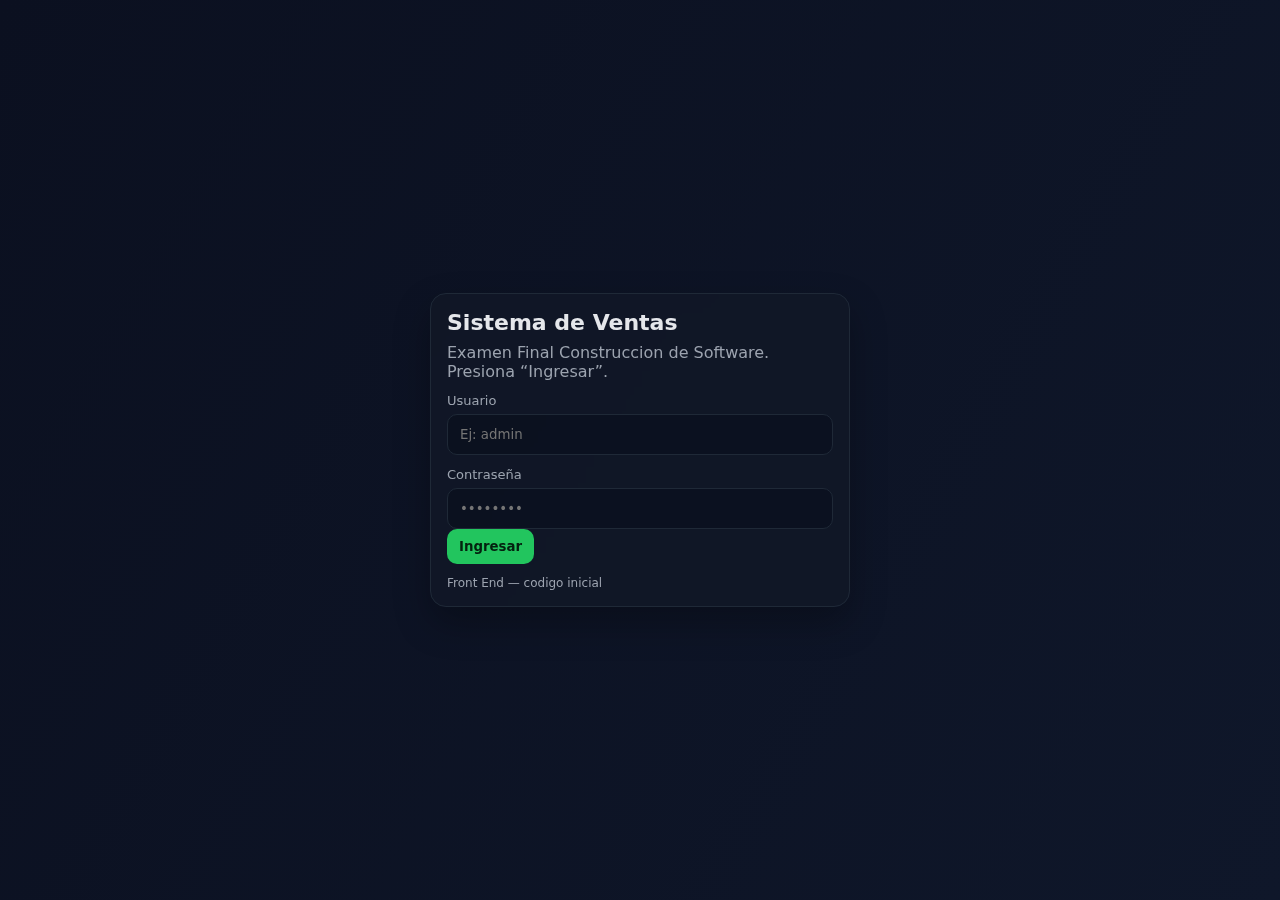
<file: index.html>
<!doctype html>
<html lang="es">
<head>
  <meta charset="utf-8" />
  <meta name="viewport" content="width=device-width, initial-scale=1" />
  <title>Sistema de Ventas - Login</title>
  <link rel="stylesheet" href="css/styles.css" />
</head>
<body>

  <main class="center">
    <section class="card login-card">
      <h1 class="h1">Sistema de Ventas</h1>
      <p class="muted">Examen Final Construccion de Software. Presiona “Ingresar”.</p>

      <div class="field">
        <label for="user">Usuario</label>
        <input id="user" type="text" placeholder="Ej: admin" autocomplete="username" />
      </div>

      <div class="field">
        <label for="pass">Contraseña</label>
        <input id="pass" type="password" placeholder="••••••••" autocomplete="current-password" />
      </div>

      <button id="btnLogin" class="btn primary">Ingresar</button>

      <p class="mini muted">Front End — codigo inicial</p>
    </section>
  </main>

  <script src="js/app.js"></script>
</body>
</html>
</file>
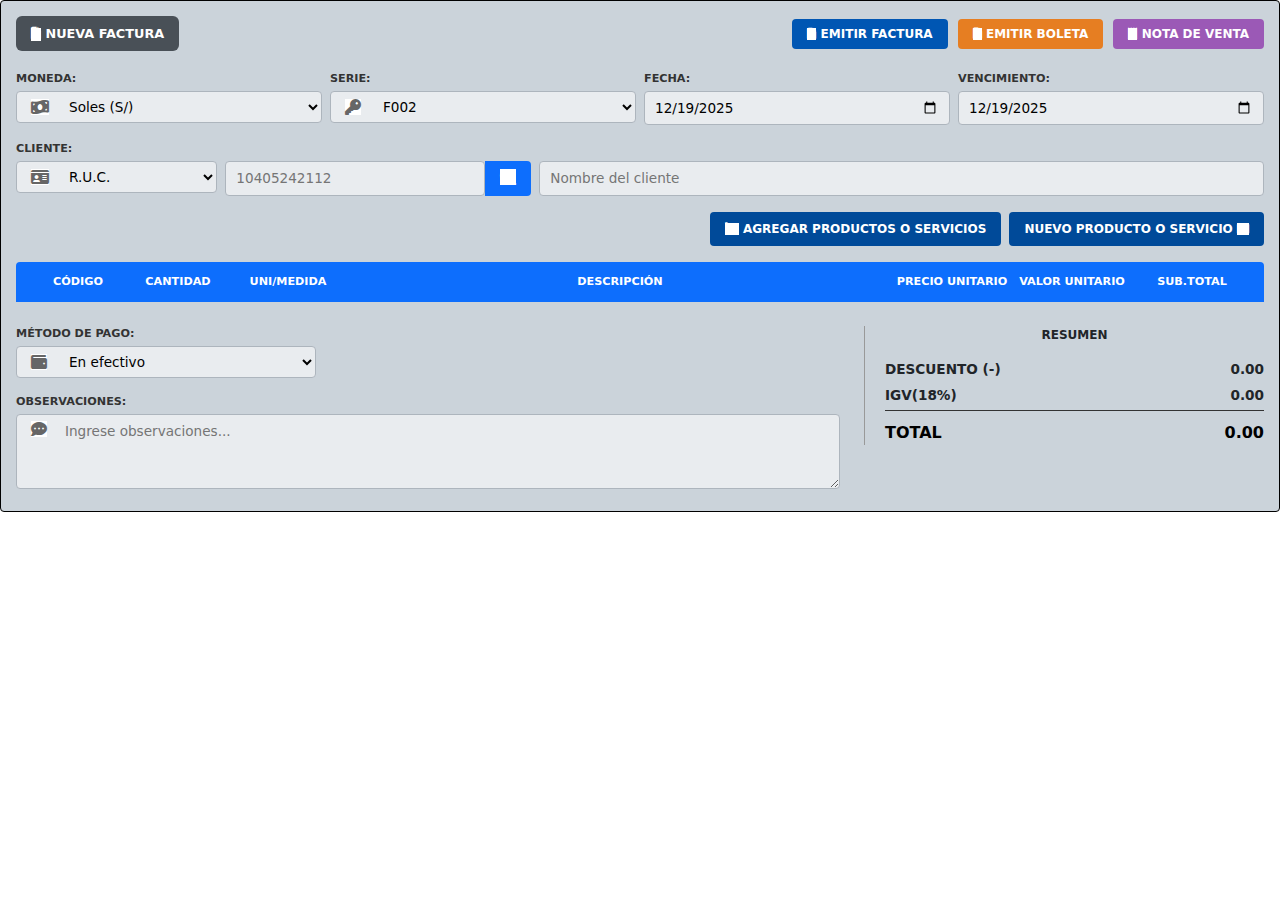
<file: fachada.html>
<!DOCTYPE html>
<html lang="es">

<head>
    <meta charset="UTF-8">
    <meta name="viewport" content="width=device-width, initial-scale=1.0">
    <title>Nueva Factura</title>
    <link href="https://cdnjs.cloudflare.com/ajax/libs/bootstrap/5.3.2/css/bootstrap.min.css" rel="stylesheet">
    <link href="https://cdnjs.cloudflare.com/ajax/libs/font-awesome/6.4.0/css/all.min.css" rel="stylesheet">
    <link rel="stylesheet" href="css/ventas.css">

</head>

<body>

    <div class="main-card">
        <div class="header-actions">
            <div class="title-badge">
                <i class="fas fa-file-invoice"></i> NUEVA FACTURA
            </div>
            <div class="button-group">

                <button id="btnAbrirFactura" class="btn-top btn-emitir-factura">
                    <i class="fas fa-file-invoice"></i> EMITIR FACTURA
                </button>

                <button class="btn-top btn-emitir-boleta"><i class="fas fa-file-alt"></i> EMITIR BOLETA</button>
                <button class="btn-top btn-nota-venta"><i class="fas fa-receipt"></i> NOTA DE VENTA</button>
            </div>
        </div>

        <div class="row g-2 mb-3">
            <div class="col-md-3">
                <label class="label-custom">MONEDA:</label>
                <div class="input-group-custom">
                    <i class="fas fa-money-bill-wave icon-inside"></i>
                    <select class="form-control-custom ps-5">
                        <option>Soles (S/)</option>
                    </select>
                </div>
            </div>
            <div class="col-md-3">
                <label class="label-custom">SERIE:</label>
                <div class="input-group-custom">
                    <i class="fas fa-key icon-inside"></i>
                    <select class="form-control-custom ps-5">
                        <option>F002</option>
                    </select>
                </div>
            </div>
            <div class="col-md-3">
                <label class="label-custom">FECHA:</label>
                <input type="date" class="form-control-custom" value="2025-12-19">
            </div>
            <div class="col-md-3">
                <label class="label-custom">VENCIMIENTO:</label>
                <input type="date" class="form-control-custom" value="2025-12-19">
            </div>
        </div>

        <div class="client-section">
            <label class="label-custom">CLIENTE:</label>
            <div class="row g-2">
                <div class="col-md-2">
                    <div class="input-group-custom">
                        <i class="fas fa-id-card icon-inside"></i>
                        <select class="form-control-custom ps-5">
                            <option>R.U.C.</option>
                        </select>
                    </div>
                </div>
                <div class="col-md-3 d-flex">
                    <input type="text" class="form-control-custom" placeholder="10405242112">
                    <button class="btn-search-blue"><i class="fas fa-search"></i></button>
                </div>
                <div class="col-md-7">
                    <input type="text" class="form-control-custom" placeholder="Nombre del cliente">
                </div>
            </div>
        </div>

        <div class="d-flex justify-content-end gap-2 my-3">
            <button class="btn-manage" onclick="agregarFila()">
                <i class="fas fa-shopping-cart"></i> AGREGAR PRODUCTOS O SERVICIOS
            </button>
            <button class="btn-manage">
                NUEVO PRODUCTO O SERVICIO <i class="fas fa-th"></i>
            </button>
        </div>

        <div class="invoice-table-container">
            <div class="table-blue-header">
                <div>CÓDIGO</div>
                <div>CANTIDAD</div>
                <div>UNI/MEDIDA</div>
                <div>DESCRIPCIÓN</div>
                <div>PRECIO UNITARIO</div>
                <div>VALOR UNITARIO</div>
                <div>SUB.TOTAL</div>
            </div>

            <div id="cuerpo-tabla">
            </div>
        </div>

        <div class="row mt-4">
            <div class="col-md-8">
                <label class="label-custom">MÉTODO DE PAGO:</label>
                <div class="input-group-custom mb-3" style="max-width: 300px;">
                    <i class="fas fa-wallet icon-inside"></i>
                    <select class="form-control-custom ps-5">
                        <option>En efectivo</option>
                    </select>
                </div>
                <label class="label-custom">OBSERVACIONES:</label>
                <div class="input-group-custom">
                    <i class="fas fa-comment-dots icon-inside" style="top: 15px;"></i>
                    <textarea class="form-control-custom ps-5" rows="3"
                        placeholder="Ingrese observaciones..."></textarea>
                </div>
            </div>
            <div class="col-md-4">
                <div class="summary-card">
                    <div class="summary-title">RESUMEN</div>
                    <div class="summary-item"><span>DESCUENTO (-)</span><span>0.00</span></div>
                    <div class="summary-item"><span>IGV(18%)</span><span>0.00</span></div>
                    <div class="summary-item total"><span>TOTAL</span><span>0.00</span></div>
                </div>
            </div>
        </div>
    </div>


    <div id="modalFactura" class="modal-overlay">
        <div class="modal-content-custom">
            <div class="modal-header-custom">
                <h5><i class="fas fa-check-circle"></i> Confirmación de Factura</h5>
            </div>
            <div class="modal-body-custom">
                <p>La factura ha sido generada correctamente con los siguientes datos:</p>
                <ul id="resumenDatos">
                </ul>
            </div>
            <div class="modal-footer-custom">
                <button class="btn-confirmar" onclick="cerrarModal()">ACEPTAR</button>
            </div>
        </div>
    </div>

    <div id="modalFactura" class="modal-overlay">
        <div class="modal-content invoice-box">
            <div class="invoice-header-print">
                <div class="brand-print">AWSPERUTIC</div>
                <div class="invoice-details">
                    <p><strong>R.U.C.:</strong> 20123456789</p>
                    <p class="invoice-type">FACTURA ELECTRÓNICA</p>
                    <p id="f-serie-numero">F001-000001</p>
                </div>
            </div>

            <div class="invoice-client-data">
                <p><strong>Cliente:</strong> <span id="f-cliente">---</span></p>
                <p><strong>RUC/DNI:</strong> <span id="f-documento">---</span></p>
                <p><strong>Fecha:</strong> <span id="f-fecha">---</span></p>
            </div>

            <table class="invoice-table">
                <thead>
                    <tr>
                        <th>Cant.</th>
                        <th>Descripción</th>
                        <th>P. Unit</th>
                        <th>Total</th>
                    </tr>
                </thead>
                <tbody id="f-items">
                </tbody>
            </table>

            <div class="invoice-summary">
                <p>OP. GRAVADA: S/ <span id="f-subtotal">0.00</span></p>
                <p>I.G.V. (18%): S/ <span id="f-igv">0.00</span></p>
                <p class="total-final">TOTAL: S/ <span id="f-total">0.00</span></p>
            </div>

            <div class="no-print modal-actions">
                <button onclick="window.print()" class="btn primary">Imprimir</button>
                <button onclick="cerrarModal()" class="btn ghost">Cerrar</button>
            </div>
        </div>
    </div>

    <script src="js/vender.js"></script>
</body>

</html>
</file>
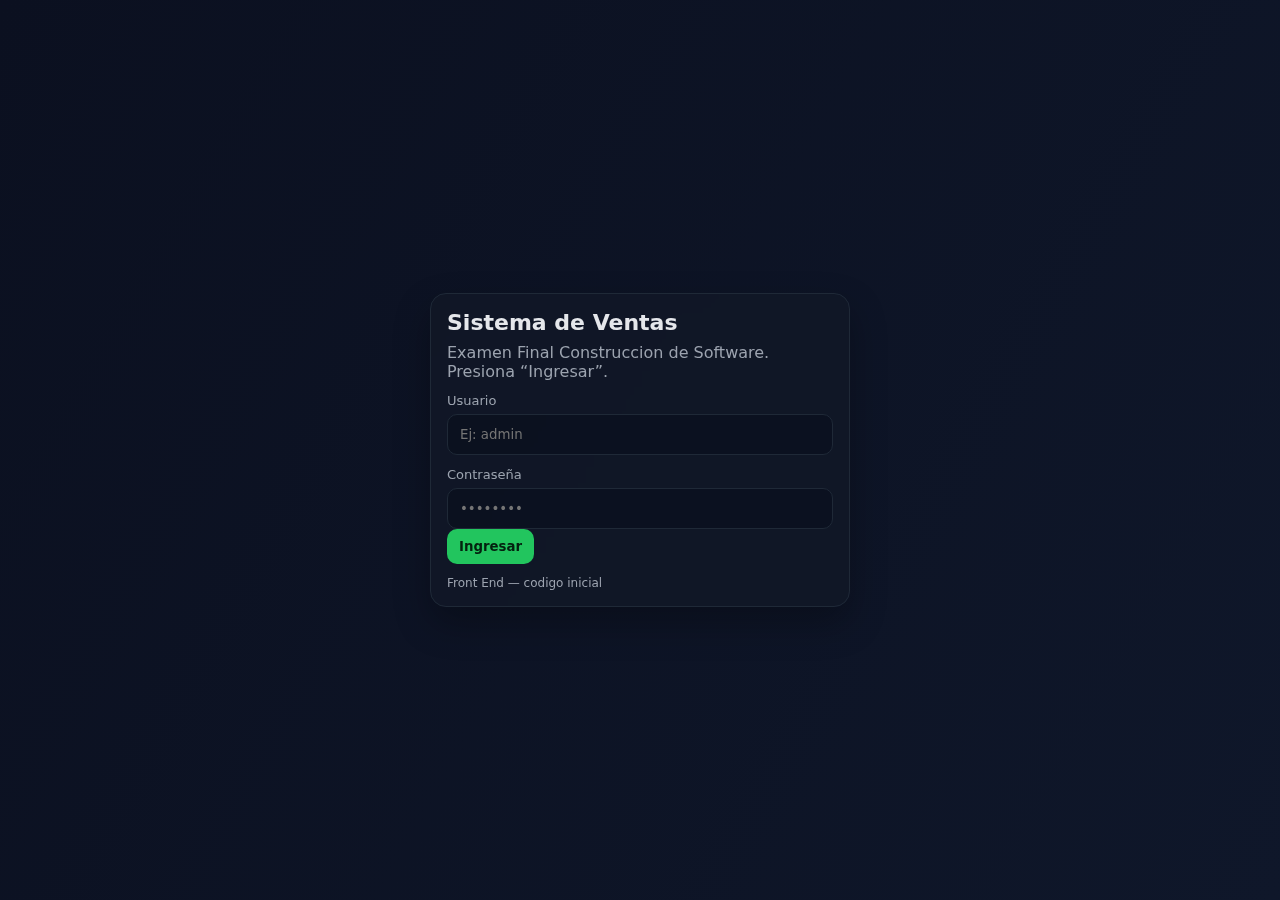
<file: inicio.html>
<!doctype html>
<html lang="es">
<head>
  <meta charset="utf-8" />
  <meta name="viewport" content="width=device-width, initial-scale=1" />
  <title>Sistema de Ventas - Inicio</title>
  <link rel="stylesheet" href="/css/styles.css">
</head>
<body>

  <header class="topbar">
    <div class="brand">Sistema de Ventas</div>
    <div class="topbar-right">
      <span id="userLabel" class="muted">Usuario: demo</span>
      <button id="btnLogout" class="btn ghost">Salir</button>
    </div>
  </header>

  <div class="layout">
    <aside class="sidebar">
      <div class="side-title">Menú</div>
      <nav class="nav">
        <a class="nav-item" href="inicio.html" data-page="inicio">🏠 Inicio</a>
        <a class="nav-item" href="vender.html" data-page="vender">🧾 Vender</a>
      </nav>
    </aside>

    <main class="workarea">
      <section class="card">
        <h2 class="h2">Inicio</h2>
        <p class="muted">Panel principal del sistema de ventas (demo).</p>

        <div class="grid" style="margin-top:12px;">
          <div class="mini-card">
            <h4>Ventas del día</h4>
            <p class="muted">S/ 0.00 (demo)</p>
          </div>
          <div class="mini-card">
            <h4>Productos</h4>
            <p class="muted">0 registrados (demo)</p>
          </div>
          <div class="mini-card">
            <h4>Caja</h4>
            <p class="muted">Cerrada (demo)</p>
          </div>
        </div>

      </section>
    </main>
  </div>

  <script src="js/layout.js"></script>
</body>
</html>
</file>
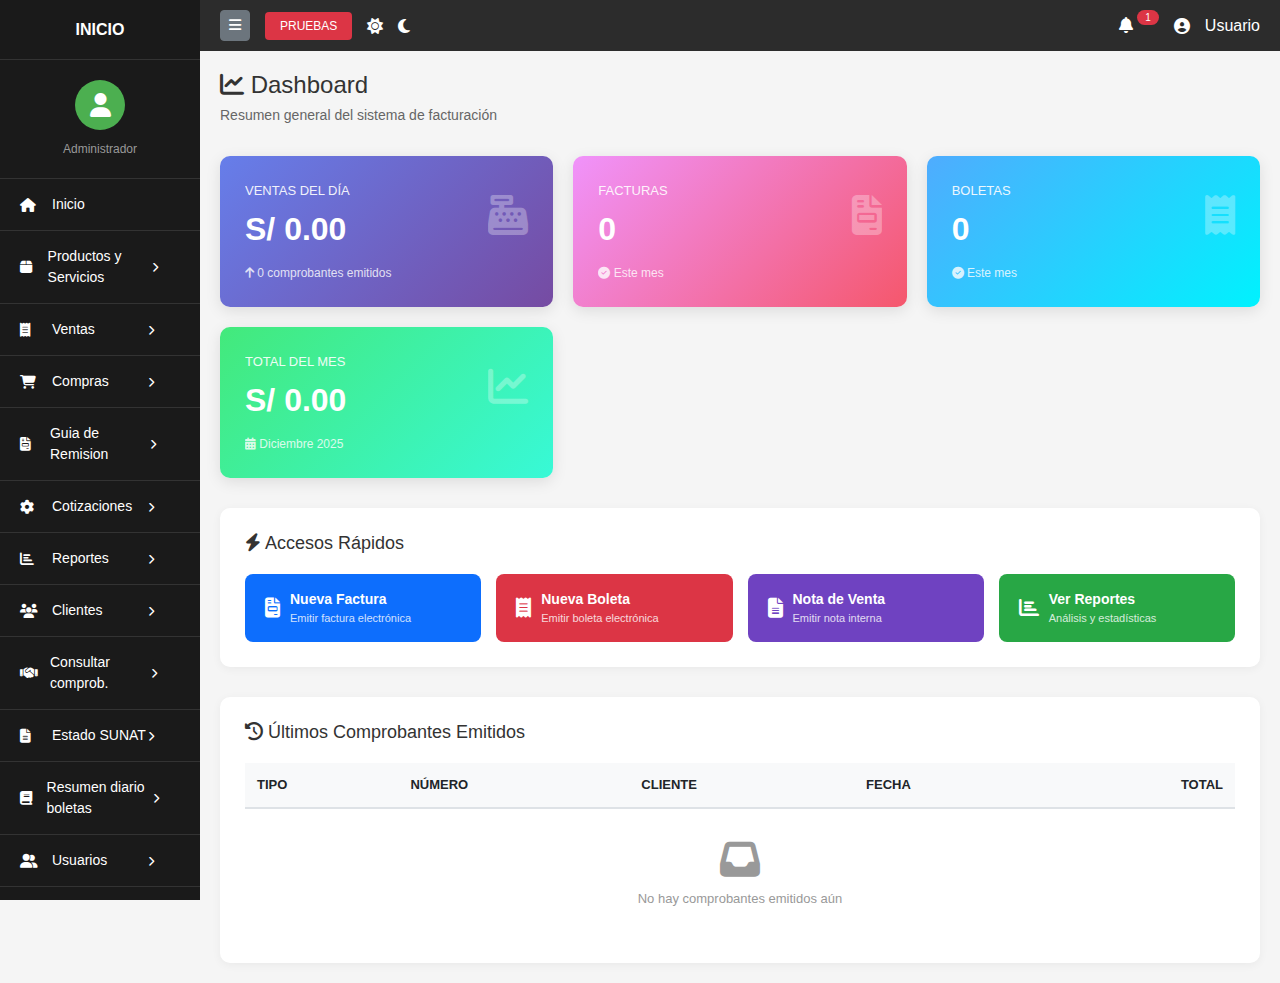
<file: principal.html>
<!DOCTYPE html>
<html lang="es">
<head>
    <meta charset="UTF-8">
    <meta name="viewport" content="width=device-width, initial-scale=1.0">
    <title>AWSPERUTIC - Sistema de Facturacion</title>
    <link href="https://cdnjs.cloudflare.com/ajax/libs/bootstrap/5.3.2/css/bootstrap.min.css" rel="stylesheet">
    <link href="https://cdnjs.cloudflare.com/ajax/libs/font-awesome/6.4.0/css/all.min.css" rel="stylesheet">
    <link href="/css/styles2.css" rel="stylesheet">
</head>
<body>
    <!-- Sidebar -->
    <div class="sidebar">
        <div class="sidebar-header">
            <h4>INICIO</h4>
        </div>
        
        <div class="user-profile">
            <div class="user-avatar">
                <i class="fas fa-user"></i>
            </div>
            <div class="user-role">Administrador</div>
        </div>

        <ul class="sidebar-menu">
            <li><a href="#"><i class="fas fa-home"></i><span>Inicio</span></a></li>
            <li><a href="#"><i class="fas fa-box"></i><span>Productos y Servicios</span><i class="fas fa-chevron-right chevron"></i></a></li>
            <li class="ventas-item">
    <a href="javascript:void(0)" onclick="toggleVentas()">
        <i class="fas fa-receipt"></i>
        <span>Ventas</span>
        <i class="fas fa-chevron-right chevron" id="ventasChevron"></i>
    </a>

    <!-- SUBMENÚ (COMBO) -->
    <ul class="ventas-submenu" id="ventasSubmenu">
        <li onclick="cargarVista('boleta')">Emitir Boleta</li>
        <li onclick="cargarVista('factura')">Emitir Factura</li>
        <li onclick="cargarVista('notaVenta')">Emitir Nota de Venta</li>
        <li onclick="cargarVista('notaCredito')">Emitir Nota de Crédito</li>
        <li onclick="cargarVista('notaDebito')">Emitir Nota de Débito</li>
    </ul>
</li>
            <li><a href="#"><i class="fas fa-shopping-cart"></i><span>Compras</span><i class="fas fa-chevron-right chevron"></i></a></li>
            <li><a href="#"><i class="fas fa-file-invoice"></i><span>Guia de Remision</span><i class="fas fa-chevron-right chevron"></i></a></li>
            <li><a href="#"><i class="fas fa-cog"></i><span>Cotizaciones</span><i class="fas fa-chevron-right chevron"></i></a></li>
            <li><a href="#"><i class="fas fa-chart-bar"></i><span>Reportes</span><i class="fas fa-chevron-right chevron"></i></a></li>
            <li><a href="#"><i class="fas fa-users"></i><span>Clientes</span><i class="fas fa-chevron-right chevron"></i></a></li>
            <li><a href="#"><i class="fas fa-handshake"></i><span>Consultar comprob.</span><i class="fas fa-chevron-right chevron"></i></a></li>
            <li><a href="#"><i class="fas fa-file-alt"></i><span>Estado SUNAT</span><i class="fas fa-chevron-right chevron"></i></a></li>
            <li><a href="#"><i class="fas fa-book"></i><span>Resumen diario boletas</span><i class="fas fa-chevron-right chevron"></i></a></li>
            <li><a href="#"><i class="fas fa-user-friends"></i><span>Usuarios</span><i class="fas fa-chevron-right chevron"></i></a></li>
            <li><a href="#"><i class="fas fa-wrench"></i><span>Configuracion</span><i class="fas fa-chevron-right chevron"></i></a></li>
        </ul>
    </div>

    <!-- Main Content -->
    <div class="main-content">
        <!-- Top Bar -->
        <div class="top-bar">
            <div class="top-bar-left">
                <button class="btn btn-sm btn-secondary"><i class="fas fa-bars"></i></button>
                <button class="btn-pruebas">PRUEBAS</button>
                <i class="fas fa-sun"></i>
                <i class="fas fa-moon"></i>
            </div>
            <div class="top-bar-right">
                <div style="position: relative;">
                    <i class="fas fa-bell"></i>
                    <span class="badge-pill">1</span>
                </div>
                <i class="fas fa-user-circle"></i>
                <span>Usuario</span>
            </div>
        </div>

        <!-- Content Area -->
        <div class="content-area">

        <!-- DASHBOARD -->
<!-- DASHBOARD -->
<div id="vistaDashboard">
    <div style="margin-bottom: 30px;">
        <h3 style="color: #333; font-size: 24px; margin-bottom: 5px;">
            <i class="fas fa-chart-line"></i> Dashboard
        </h3>
        <p style="color: #666; font-size: 14px;">Resumen general del sistema de facturación</p>
    </div>

    <!-- Tarjetas de Estadísticas -->
    <div style="display: grid; grid-template-columns: repeat(auto-fit, minmax(250px, 1fr)); gap: 20px; margin-bottom: 30px;">
        
        <!-- Tarjeta 1: Ventas del Día -->
        <div style="background: linear-gradient(135deg, #667eea 0%, #764ba2 100%); color: white; padding: 25px; border-radius: 10px; box-shadow: 0 4px 15px rgba(0,0,0,0.1);">
            <div style="display: flex; align-items: center; justify-content: space-between; margin-bottom: 15px;">
                <div>
                    <p style="margin: 0; opacity: 0.9; font-size: 13px;">VENTAS DEL DÍA</p>
                    <h2 style="margin: 10px 0 0 0; font-size: 32px; font-weight: bold;">S/ 0.00</h2>
                </div>
                <i class="fas fa-cash-register" style="font-size: 40px; opacity: 0.3;"></i>
            </div>
            <p style="margin: 0; font-size: 12px; opacity: 0.8;">
                <i class="fas fa-arrow-up"></i> 0 comprobantes emitidos
            </p>
        </div>

        <!-- Tarjeta 2: Facturas Emitidas -->
        <div style="background: linear-gradient(135deg, #f093fb 0%, #f5576c 100%); color: white; padding: 25px; border-radius: 10px; box-shadow: 0 4px 15px rgba(0,0,0,0.1);">
            <div style="display: flex; align-items: center; justify-content: space-between; margin-bottom: 15px;">
                <div>
                    <p style="margin: 0; opacity: 0.9; font-size: 13px;">FACTURAS</p>
                    <h2 style="margin: 10px 0 0 0; font-size: 32px; font-weight: bold;">0</h2>
                </div>
                <i class="fas fa-file-invoice" style="font-size: 40px; opacity: 0.3;"></i>
            </div>
            <p style="margin: 0; font-size: 12px; opacity: 0.8;">
                <i class="fas fa-check-circle"></i> Este mes
            </p>
        </div>

        <!-- Tarjeta 3: Boletas Emitidas -->
        <div style="background: linear-gradient(135deg, #4facfe 0%, #00f2fe 100%); color: white; padding: 25px; border-radius: 10px; box-shadow: 0 4px 15px rgba(0,0,0,0.1);">
            <div style="display: flex; align-items: center; justify-content: space-between; margin-bottom: 15px;">
                <div>
                    <p style="margin: 0; opacity: 0.9; font-size: 13px;">BOLETAS</p>
                    <h2 style="margin: 10px 0 0 0; font-size: 32px; font-weight: bold;">0</h2>
                </div>
                <i class="fas fa-receipt" style="font-size: 40px; opacity: 0.3;"></i>
            </div>
            <p style="margin: 0; font-size: 12px; opacity: 0.8;">
                <i class="fas fa-check-circle"></i> Este mes
            </p>
        </div>

        <!-- Tarjeta 4: Total del Mes -->
        <div style="background: linear-gradient(135deg, #43e97b 0%, #38f9d7 100%); color: white; padding: 25px; border-radius: 10px; box-shadow: 0 4px 15px rgba(0,0,0,0.1);">
            <div style="display: flex; align-items: center; justify-content: space-between; margin-bottom: 15px;">
                <div>
                    <p style="margin: 0; opacity: 0.9; font-size: 13px;">TOTAL DEL MES</p>
                    <h2 style="margin: 10px 0 0 0; font-size: 32px; font-weight: bold;">S/ 0.00</h2>
                </div>
                <i class="fas fa-chart-line" style="font-size: 40px; opacity: 0.3;"></i>
            </div>
            <p style="margin: 0; font-size: 12px; opacity: 0.8;">
                <i class="fas fa-calendar-alt"></i> Diciembre 2025
            </p>
        </div>
    </div>

    <!-- Accesos Rápidos -->
    <div style="background: white; padding: 25px; border-radius: 10px; box-shadow: 0 2px 10px rgba(0,0,0,0.05); margin-bottom: 30px;">
        <h5 style="color: #333; margin-bottom: 20px; font-size: 18px;">
            <i class="fas fa-bolt"></i> Accesos Rápidos
        </h5>
        <div style="display: grid; grid-template-columns: repeat(auto-fit, minmax(200px, 1fr)); gap: 15px;">
            
            <button onclick="cargarVista('factura')" style="background: #0d6efd; color: white; border: none; padding: 15px 20px; border-radius: 8px; cursor: pointer; font-size: 14px; display: flex; align-items: center; gap: 10px; transition: all 0.3s;">
                <i class="fas fa-file-invoice" style="font-size: 20px;"></i>
                <div style="text-align: left;">
                    <div style="font-weight: bold;">Nueva Factura</div>
                    <div style="font-size: 11px; opacity: 0.8;">Emitir factura electrónica</div>
                </div>
            </button>

            <button onclick="cargarVista('boleta')" style="background: #dc3545; color: white; border: none; padding: 15px 20px; border-radius: 8px; cursor: pointer; font-size: 14px; display: flex; align-items: center; gap: 10px; transition: all 0.3s;">
                <i class="fas fa-receipt" style="font-size: 20px;"></i>
                <div style="text-align: left;">
                    <div style="font-weight: bold;">Nueva Boleta</div>
                    <div style="font-size: 11px; opacity: 0.8;">Emitir boleta electrónica</div>
                </div>
            </button>

            <button onclick="cargarVista('notaVenta')" style="background: #6f42c1; color: white; border: none; padding: 15px 20px; border-radius: 8px; cursor: pointer; font-size: 14px; display: flex; align-items: center; gap: 10px; transition: all 0.3s;">
                <i class="fas fa-file-alt" style="font-size: 20px;"></i>
                <div style="text-align: left;">
                    <div style="font-weight: bold;">Nota de Venta</div>
                    <div style="font-size: 11px; opacity: 0.8;">Emitir nota interna</div>
                </div>
            </button>

            <button onclick="alert('Módulo de reportes en desarrollo')" style="background: #28a745; color: white; border: none; padding: 15px 20px; border-radius: 8px; cursor: pointer; font-size: 14px; display: flex; align-items: center; gap: 10px; transition: all 0.3s;">
                <i class="fas fa-chart-bar" style="font-size: 20px;"></i>
                <div style="text-align: left;">
                    <div style="font-weight: bold;">Ver Reportes</div>
                    <div style="font-size: 11px; opacity: 0.8;">Análisis y estadísticas</div>
                </div>
            </button>
        </div>
    </div>

    <!-- Últimos Comprobantes -->
    <div style="background: white; padding: 25px; border-radius: 10px; box-shadow: 0 2px 10px rgba(0,0,0,0.05);">
        <h5 style="color: #333; margin-bottom: 20px; font-size: 18px;">
            <i class="fas fa-history"></i> Últimos Comprobantes Emitidos
        </h5>
        <div id="ultimosComprobantes" style="overflow-x: auto;">
            <table style="width: 100%; border-collapse: collapse; font-size: 13px;">
                <thead>
                    <tr style="background: #f8f9fa; border-bottom: 2px solid #dee2e6;">
                        <th style="padding: 12px; text-align: left;">TIPO</th>
                        <th style="padding: 12px; text-align: left;">NÚMERO</th>
                        <th style="padding: 12px; text-align: left;">CLIENTE</th>
                        <th style="padding: 12px; text-align: left;">FECHA</th>
                        <th style="padding: 12px; text-align: right;">TOTAL</th>
                    </tr>
                </thead>
                <tbody id="tablaComprobantes">
                    <tr>
                        <td colspan="5" style="padding: 30px; text-align: center; color: #999;">
                            <i class="fas fa-inbox" style="font-size: 40px; margin-bottom: 10px; display: block;"></i>
                            No hay comprobantes emitidos aún
                        </td>
                    </tr>
                </tbody>
            </table>
        </div>
    </div>
</div>

<script>
// Cargar últimos comprobantes en el dashboard
function cargarUltimosComprobantes() {
    const comprobantes = JSON.parse(localStorage.getItem('comprobantes')) || [];
    const tabla = document.getElementById('tablaComprobantes');
    
    if (comprobantes.length === 0) {
        tabla.innerHTML = `
            <tr>
                <td colspan="5" style="padding: 30px; text-align: center; color: #999;">
                    <i class="fas fa-inbox" style="font-size: 40px; margin-bottom: 10px; display: block;"></i>
                    No hay comprobantes emitidos aún
                </td>
            </tr>
        `;
        return;
    }
    
    // Mostrar los últimos 5 comprobantes
    const ultimos = comprobantes.slice(-5).reverse();
    
    tabla.innerHTML = ultimos.map(comp => `
        <tr style="border-bottom: 1px solid #eee;">
            <td style="padding: 12px;">
                <span style="background: ${comp.tipo === 'FACTURA' ? '#0d6efd' : comp.tipo === 'BOLETA' ? '#dc3545' : '#6f42c1'}; color: white; padding: 4px 8px; border-radius: 4px; font-size: 11px;">
                    ${comp.tipo}
                </span>
            </td>
            <td style="padding: 12px;">${comp.serie || 'N/A'}-${comp.numero}</td>
            <td style="padding: 12px;">${comp.cliente?.nombre || 'N/A'}</td>
            <td style="padding: 12px;">${comp.fecha || new Date(comp.timestamp).toLocaleDateString()}</td>
            <td style="padding: 12px; text-align: right; font-weight: bold;">S/ ${comp.total?.toFixed(2) || '0.00'}</td>
        </tr>
    `).join('');
}

// Actualizar estadísticas del dashboard
function actualizarEstadisticas() {
    const comprobantes = JSON.parse(localStorage.getItem('comprobantes')) || [];
    
    // Filtrar por mes actual
    const hoy = new Date();
    const mesActual = comprobantes.filter(c => {
        const fechaComp = new Date(c.timestamp);
        return fechaComp.getMonth() === hoy.getMonth() && fechaComp.getFullYear() === hoy.getFullYear();
    });
    
    // Contar facturas y boletas
    const facturas = mesActual.filter(c => c.tipo === 'FACTURA').length;
    const boletas = mesActual.filter(c => c.tipo === 'BOLETA').length;
    
    // Calcular totales
    const totalMes = mesActual.reduce((sum, c) => sum + (c.total || 0), 0);
    
    console.log('Estadísticas actualizadas:', { facturas, boletas, totalMes });
}

// Ejecutar al mostrar el dashboard
if (typeof mostrarDashboard !== 'undefined') {
    const originalMostrarDashboard = mostrarDashboard;
    mostrarDashboard = function() {
        originalMostrarDashboard();
        cargarUltimosComprobantes();
        actualizarEstadisticas();
    };
}
</script>


<!-- VENTAS -->
<div id="vistaVentas" style="display:none;">
            <!-- Invoice Header -->
            <div class="invoice-header">
                <h5><i class="fas fa-file-invoice"></i> NUEVA FACTURA</h5>
                <div class="btn-group-custom">
                    <button class="btn-custom btn-primary-custom">
                        <i class="fas fa-file-invoice"></i> EMITIR FACTURA
                    </button>
                    <button class="btn-custom btn-danger-custom">
                        <i class="fas fa-file-alt"></i> EMITIR BOLETA
                    </button>
                    <button class="btn-custom btn-purple-custom">
                        <i class="fas fa-receipt"></i> NOTA DE VENTA
                    </button>
                </div>
            </div>

            <!-- Form Section -->
            <div class="form-section">
                <div class="form-row">
                    <div class="form-group">
                        <label>Tipo</label>
                        <select class="form-control-custom">
                            <option>Soles (S/)</option>
                        </select>
                    </div>
                    <div class="form-group">
                        <label>Serie</label>
                        <select class="form-control-custom">
                            <option>F002</option>
                        </select>
                    </div>
                    <div class="form-group">
                        <label>Fecha</label>
                        <input type="date" class="form-control-custom" value="2025-12-19">
                    </div>
                    <div class="form-group">
                        <label>Vencimiento</label>
                        <input type="date" class="form-control-custom" value="2025-12-19">
                    </div>
                </div>

                <h6 class="section-title">CLIENTE:</h6>

                <div class="form-row">
                    <div class="form-group">
                        <label>Tipo Doc.</label>
                        <select class="form-control-custom">
                            <option>R.U.C.</option>
                        </select>
                    </div>
                    <div class="form-group">
                        <label>Número</label>
                        <div class="input-group">
                            <input type="text" class="form-control-custom" placeholder="Ingrese número de documento...">
                        </div>
                    </div>
                    <div class="form-group">
                        <label>Nombre/Razón Social</label>
                        <input type="text" class="form-control-custom" placeholder="Ingrese nombre o razón social...">
                    </div>
                </div>

                <div class="form-row">
                    <div class="form-group">
                        <label>Dirección</label>
                        <input type="text" class="form-control-custom" placeholder="Ingrese la dirección...">
                    </div>
                    <div class="form-group">
                        <label>Código Ubigeo</label>
                        <input type="text" class="form-control-custom" placeholder="Ingrese código de ubigeo...">
                    </div>
                    <div class="form-group">
                        <label>Celular</label>
                        <input type="text" class="form-control-custom" placeholder="Ingrese su número de celular...">
                    </div>
                </div>

                <div class="radio-group">
                    <label class="radio-label">¿Deseas Enviar el Comprobante Electrónico al Email del Cliente?</label>
                    <div>
                        <input type="radio" name="email" id="emailSi" checked>
                        <label for="emailSi" class="radio-option">Sí</label>
                        <input type="radio" name="email" id="emailNo">
                        <label for="emailNo" class="radio-option">No</label>
                    </div>
                </div>

                <div class="radio-group">
                    <label class="radio-label">¿Contado o Crédito?</label>
                    <select class="form-control-custom select-small">
                        <option>Contado</option>
                        <option>Crédito</option>
                    </select>
                </div>
            </div>

            <!-- Product Table -->
            <div class="form-section">
                <div class="table-header">
                    <div>CÓDIGO</div>
                    <div>CANTIDAD</div>
                    <div>UNI/MEDIDA</div>
                    <div>DESCRIPCIÓN</div>
                    <div>PRECIO UNITARIO</div>
                    <div>VALOR UNITARIO</div>
                    <div>SUB.TOTAL</div>
                </div>
                <div class="table-discount">DESCUENTO</div>
                <div class="table-row">
                    <div class="toggle-switch">
                        <div class="switch active" onclick="this.classList.toggle('active')"></div>
                    </div>
                    <div>
                        <input type="number" class="form-control-custom" value="0" min="0">
                    </div>
                </div>

                <div class="button-group">
                    <button class="btn-custom btn-primary-custom">
                        <i class="fas fa-shopping-cart"></i> AGREGAR PRODUCTOS O SERVICIOS
                    </button>
                    <button class="btn-custom btn-info-custom">
                        <i class="fas fa-plus"></i> NUEVO PRODUCTO O SERVICIO
                    </button>
                </div>
            </div>

            <!-- Payment and Summary -->
            <div class="form-section">
                <div class="form-group">
                    <label>Método de Pago:</label>
                    <select class="form-control-custom select-medium">
                        <option>En efectivo</option>
                    </select>
                </div>

                <div class="form-group observaciones-group">
                    <label>Observaciones</label>
                    <textarea class="form-control-custom" rows="4" placeholder="Ingrese observaciones..."></textarea>
                </div>

                <div class="summary-box">
                    <h6 class="summary-title">RESUMEN</h6>
                    <div class="summary-row">
                        <span>DESCUENTO (-):</span>
                        <span>0.00</span>
                    </div>
                    <div class="summary-row">
                        <span>IGV(18%):</span>
                        <span>0.00</span>
                    </div>
                    <div class="summary-row total">
                        <span>TOTAL:</span>
                        <span>0.00</span>
                    </div>
                </div>

                <div class="footer-buttons">
                    <button class="btn-footer btn-region-no">
                        <i class="fas fa-times"></i> ¿Bienes Región Selva? NO
                    </button>
                    <button class="btn-footer btn-region-yes">
                        <i class="fas fa-check"></i> ¿Servicios Región Selva? NO
                    </button>
                </div>
               </div>
            </div>
        </div>
    </div>

    <script src="https://cdnjs.cloudflare.com/ajax/libs/bootstrap/5.3.2/js/bootstrap.bundle.min.js"></script>
    <script src="ventas.js"></script>

</body>
</html>
</file>
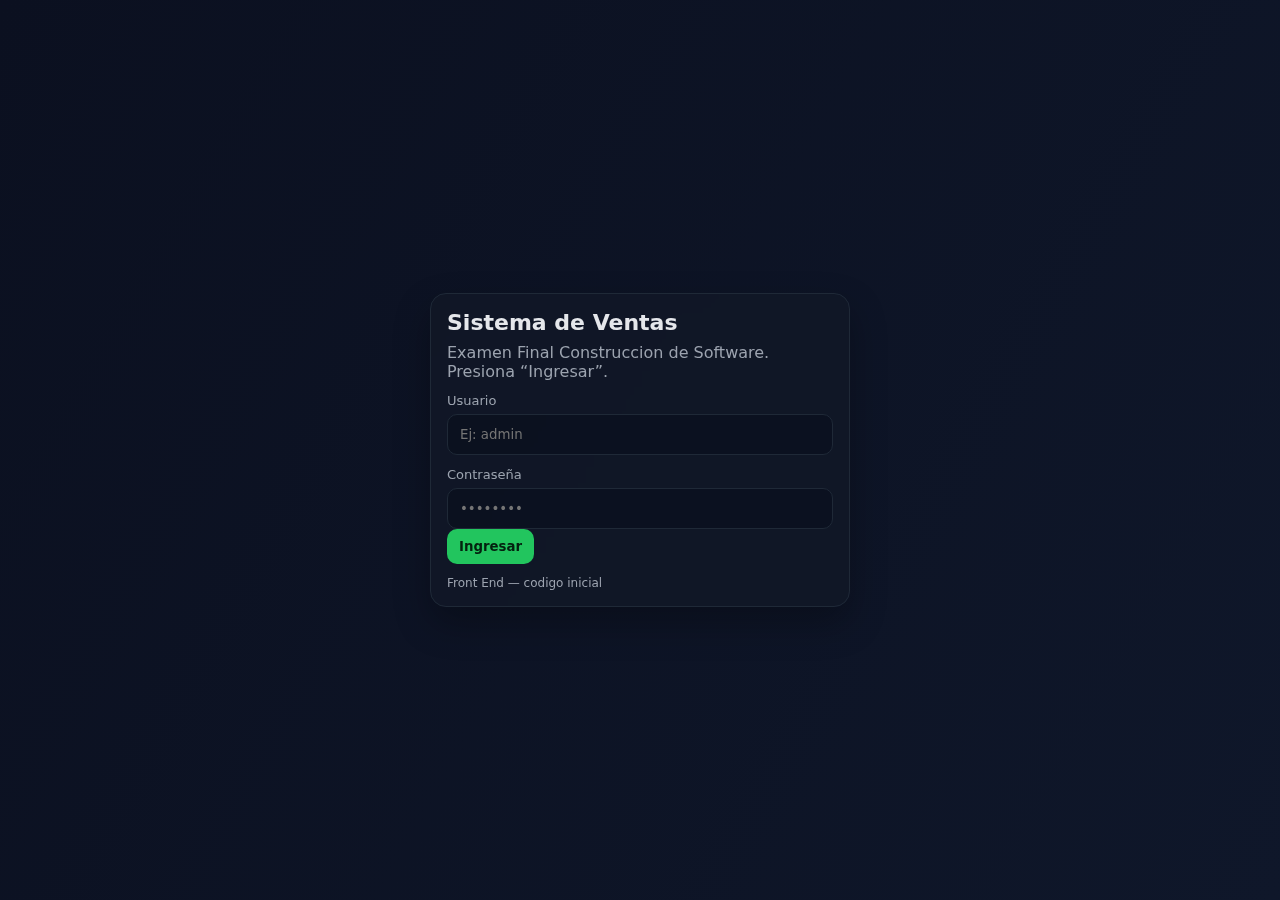
<file: vender.html>
<!doctype html>
<html lang="es">
<head>
  <meta charset="utf-8" />
  <meta name="viewport" content="width=device-width, initial-scale=1" />
  <title>Sistema de Ventas - Vender</title>
  <link rel="stylesheet" href="css/styles.css" />
</head>
<body>

  <header class="topbar">
    <div class="brand">Sistema de Ventas</div>
    <div class="topbar-right">
      <span id="userLabel" class="muted">Usuario: demo</span>
      <button id="btnLogout" class="btn ghost">Salir</button>
    </div>
  </header>

  <div class="layout">
    <aside class="sidebar">
      <div class="side-title">Menú</div>
      <nav class="nav">
        <a class="nav-item" href="inicio.html" data-page="inicio">🏠 Inicio</a>
        <a class="nav-item" href="vender.html" data-page="vender">🧾 Vender</a>
      </nav>
    </aside>

    <main class="workarea">
      <section class="card">
        <h2 class="h2">Vender</h2>
        <p class="muted">Pantalla base para registrar una venta (demo).</p>

        <div class="sale-row" style="margin-top:12px;">
          <div class="sale-field">
            <label>Producto</label>
            <input id="producto" type="text" placeholder="Ej: Tornillo 1/4" />
          </div>

          <div class="sale-field">
            <label>Cantidad</label>
            <input id="cantidad" type="number" min="1" value="1" />
          </div>

          <div class="sale-field">
            <label>Precio</label>
            <input id="precio" type="number" min="0" step="0.10" placeholder="0.00" />
          </div>
        </div>

        <div class="sale-actions">
          <button id="btnAdd" class="btn ghost">Agregar (demo)</button>
          <button id="btnPay" class="btn primary small">Cobrar (demo)</button>
        </div>

        <div class="mini muted" style="margin-top:10px;">
          Aquí luego conectas carrito, stock, impresión, etc.
        </div>

      </section>
    </main>
  </div>

  <script src="js/layout.js"></script>
  <script src="js/vender.js"></script>
</body>
</html>
</file>
<file: css/styles.css>
/* VARIABLES GLOBALES */
:root {
    --bg1: #0b1020;
    --bg2: #0f172a;
    --panel: rgba(17, 24, 39, 0.75);
    --panel2: rgba(11, 18, 32, 0.85);
    --text: #e5e7eb;
    --muted: #9ca3af;
    --line: #1f2937;
    --accent: #22c55e;
}

/* PROPIEDADES GLOBALES */
* {
    box-sizing: border-box;
    margin: 0;
    padding: 0;
    font-family: system-ui, -apple-system, Segoe UI, Roboto, Arial;
}

body {
    min-height: 100vh;
    color: var(--text);
    background: linear-gradient(120deg, var(--bg1), var(--bg2));
}

/* VAMOS CON LAS CLASES DE LOS TAGS */
.muted {
    color: var(--muted);
}

.h1 {
    font-size: 22px;
    font-weight: 800;
    margin-bottom: 8px;
}

.h2 {
    font-size: 20px;
    font-weight: 800;
    margin-bottom: 6px;
}

.mini {
    font-size: 12px;
    margin-top: 12px;
}

/* REJILLAS PARA EL LOGIN */
.card {
    border: 1px solid var(--line);
    border-radius: 16px;
    padding: 16px;
    background: var(--panel);
    box-shadow: 0 16px 36px rgba(0, 0, 0, 0.28);
    backdrop-filter: blur(8px);
}

/* LOGIN */
.center {
    min-height: 100vh;
    display: flex;
    align-items: center;
    justify-content: center;
    padding: 24px;
}

.login-card {
    width: 100%;
    max-width: 420px;
}

.field {
    margin-top: 12px;
}

label {
    display: block;
    font-size: 13px;
    color: var(--muted);
    margin-bottom: 6px;
}

input {
    width: 100%;
    padding: 12px 12px;
    border-radius: 10px;
    border: 1px solid var(--line);
    background: rgba(11, 18, 32, 0.9);
    color: var(--text);
    outline: none;
}

input:focus {
    border-color: #334155;
}

/* BOTONES */
.btn {
    border: none;
    border-radius: 10px;
    padding: 10px 12px;
    cursor: pointer;
    font-weight: 700;
    display: inline-flex;
    align-items: center;
    justify-content: center;
    gap: 8px;
    text-decoration: none;
}

.btn.primary {
    background: var(--accent);
    color: #04210f;
}

.btn.primary:hover {
    filter: brightness(0.95);
}

.btn.ghost {
    background: transparent;
    border: 1px solid var(--line);
    color: var(--text);
}

.btn.ghost:hover {
    background: rgba(255, 255, 255, 0.04);
}

.btn.primary.small {
    padding: 10px 14px;
}

/* PAGINA PORTAL */
.topbar {
    height: 56px;
    display: flex;
    align-items: center;
    justify-content: space-between;
    padding: 0 16px;
    border-bottom: 1px solid var(--line);
    background: var(--panel);
    backdrop-filter: blur(8px);
    position: sticky;
    top: 0;
    z-index: 10;
}

.brand {
    font-weight: 900;
    letter-spacing: 0.3px;
}

.topbar-right {
    display: flex;
    gap: 10px;
    align-items: center;
}

.layout {
    display: flex;
    min-height: calc(100vh - 56px);
}

.sidebar {
    width: 260px;
    border-right: 1px solid var(--line);
    background: var(--panel2);
    padding: 14px;
}

.side-title {
    font-size: 12px;
    color: var(--muted);
    margin: 6px 6px 12px;
    text-transform: uppercase;
    letter-spacing: 0.12em;
}

.nav {
    display: flex;
    flex-direction: column;
    gap: 6px;
}

.nav-item {
    width: 100%;
    text-align: left;
    padding: 10px 10px;
    border-radius: 10px;
    border: 1px solid transparent;
    background: transparent;
    color: var(--text);
    cursor: pointer;
    text-decoration: none;
    display: block;
}

.nav-item:hover {
    background: rgba(255, 255, 255, 0.04);
}

.nav-item.active {
    background: rgba(34, 197, 94, 0.12);
    border-color: rgba(34, 197, 94, 0.35);
}

.workarea {
    flex: 1;
    padding: 16px;
}

/* COMPONENTES EN LA PAGINA DE INICIO COMO POR EJEMPLO VENTAS */
.grid {
    display: grid;
    grid-template-columns: repeat(3, minmax(0, 1fr));
    gap: 12px;
}

.mini-card {
    background: rgba(11, 18, 32, 0.8);
    border: 1px solid var(--line);
    border-radius: 14px;
    padding: 12px;
    min-height: 86px;
}

.mini-card h4 {
    font-size: 13px;
    margin-bottom: 6px;
}

.mini-card p {
    font-size: 12px;
    line-height: 1.35;
}

/* OPCION DE VENDER */
.sale-row {
    display: grid;
    grid-template-columns: 1.6fr 0.7fr 0.7fr;
    gap: 12px;
}

.sale-field label {
    display: block;
    font-size: 13px;
    color: var(--muted);
    margin-bottom: 6px;
}

.sale-actions {
    display: flex;
    gap: 10px;
    margin-top: 12px;
    align-items: center;
}
</file>
<file: css/ventas.css>
:root {
    --primary-blue: #004a99;
    --light-blue: #0d6efd;
    --bg-main: #cbd3da;
    --border-gray: #adb5bd;
    --text-muted: #555;
}


.main-card {
    background: var(--bg-main);
    border-radius: 4px;
    padding: 15px;
    border: 1px solid #000000;
}

/* Cabecera y Botones */
.header-actions {
    display: flex;
    justify-content: space-between;
    align-items: center;
    margin-bottom: 20px;
}

.title-badge {
    background: #495057;
    color: white;
    padding: 8px 15px;
    border-radius: 6px;
    font-weight: bold;
    font-size: 0.8rem;
}

.btn-top {
    border: none;
    color: white;
    padding: 6px 15px;
    font-size: 0.75rem;
    font-weight: bold;
    border-radius: 4px;
    margin-left: 5px;
}

.btn-emitir-factura { background-color: #0056b3; }
.btn-emitir-boleta { background-color: #e67e22; }
.btn-nota-venta { background-color: #9b59b6; }


.label-custom {
    display: block;
    font-weight: bold;
    font-size: 0.7rem;
    color: #333;
    margin-bottom: 3px;
}

.input-group-custom {
    position: relative;
}

.icon-inside {
    position: absolute;
    left: 15px;
    top: 50%;
    transform: translateY(-50%);
    color: #666;
}

.form-control-custom {
    background-color: #e9ecef;
    border: 1px solid var(--border-gray);
    border-radius: 4px;
    font-size: 0.85rem;
    padding: 6px 10px;
    width: 100%;
}

.btn-search-blue {
    background-color: var(--light-blue);
    color: white;
    border: none;
    padding: 0 15px;
    border-radius: 0 4px 4px 0;
}


.table-blue-header {
    background-color: var(--light-blue);
    color: white;
    display: grid;
    grid-template-columns: 100px 100px 120px 1fr 120px 120px 120px;
    padding: 12px;
    font-size: 0.7rem;
    font-weight: bold;
    text-align: center;
    border-radius: 4px 4px 0 0;
}

.table-row-item {
    background-color: white;
    display: grid;
    grid-template-columns: 100px 100px 120px 1fr 120px 120px 120px;
    padding: 8px;
    border-bottom: 1px solid #ddd;
    align-items: center;
    font-size: 0.8rem;
}

.table-input {
    border: 1px solid #ccc;
    border-radius: 3px;
    padding: 4px;
    text-align: center;
    width: 90%;
    margin: 0 auto;
}


.btn-manage {
    background-color: #004a99;
    color: white;
    border: none;
    padding: 8px 15px;
    border-radius: 4px;
    font-size: 0.75rem;
    font-weight: bold;
}


.summary-card {
    border-left: 1px solid #999;
    padding-left: 20px;
}

.summary-title {
    text-align: center;
    font-weight: bold;
    font-size: 0.75rem;
    margin-bottom: 15px;
}

.summary-item {
    display: flex;
    justify-content: space-between;
    font-size: 0.85rem;
    font-weight: bold;
    margin-bottom: 5px;
}

.summary-item.total {
    border-top: 1px solid #333;
    padding-top: 10px;
    font-size: 1rem;
    color: #000;
}



.modal-overlay {
    display: none;
    position: fixed;
    top: 0;
    left: 0;
    width: 100%;
    height: 100%;
    background: rgba(0, 0, 0, 0.7);
    z-index: 2000;
    justify-content: center;
    align-items: center;
}


.modal-content-custom {
    background: white;
    width: 400px;
    border-radius: 8px;
    overflow: hidden;
    box-shadow: 0 5px 15px rgba(0,0,0,0.3);
    animation: slideDown 0.3s ease;
}

.modal-header-custom {
    background: #0056b3;
    color: white;
    padding: 15px;
    text-align: center;
}

.modal-body-custom {
    padding: 20px;
    font-size: 0.9rem;
}

.modal-footer-custom {
    padding: 15px;
    text-align: center;
    border-top: 1px solid #eee;
}

.btn-confirmar {
    background: #28a745;
    color: white;
    border: none;
    padding: 10px 40px;
    border-radius: 4px;
    font-weight: bold;
    cursor: pointer;
}

@keyframes slideDown {
    from { transform: translateY(-50px); opacity: 0; }
    to { transform: translateY(0); opacity: 1; }
}


/* Estilos del Modal */
.modal-overlay {
    display: none; /* Oculto por defecto */
    position: fixed;
    top: 0; left: 0;
    width: 100%; height: 100%;
    background: rgba(0,0,0,0.8);
    z-index: 2000;
    justify-content: center;
    align-items: center;
    padding: 20px;
}

.invoice-box {
    background: #fff;
    color: #333;
    padding: 30px;
    border-radius: 8px;
    width: 100%;
    max-width: 600px;
    box-shadow: 0 0 20px rgba(0,0,0,0.5);
}

.invoice-header-print {
    display: flex;
    justify-content: space-between;
    border-bottom: 2px solid #333;
    padding-bottom: 10px;
    margin-bottom: 20px;
}

.invoice-details {
    border: 1px solid #333;
    padding: 10px;
    text-align: center;
}

.invoice-type { font-weight: bold; font-size: 1.2rem; }

.invoice-table {
    width: 100%;
    border-collapse: collapse;
    margin: 20px 0;
}

.invoice-table th, .invoice-table td {
    border: 1px solid #ddd;
    padding: 8px;
    text-align: left;
}

.invoice-summary {
    text-align: right;
    border-top: 2px solid #333;
    padding-top: 10px;
}

.total-final { font-size: 1.4rem; font-weight: bold; }

.modal-actions {
    margin-top: 20px;
    display: flex;
    gap: 10px;
    justify-content: flex-end;
}

/* CONFIGURACIÓN PARA IMPRESORA */
@media print {
    body * { visibility: hidden; } /* Oculta todo el sitio */
    #modalFactura, #modalFactura * { visibility: visible; } /* Muestra el modal */
    #modalFactura { position: absolute; left: 0; top: 0; width: 100%; background: white; }
    .no-print { display: none !important; } /* Oculta botones de cerrar/imprimir */
}

.fas{
    background-color: white;
}
</file>
<file: css/styles2.css>
:root {
    --sidebar-bg: #1a1a1a;
    --sidebar-hover: #2a2a2a;
    --primary-blue: #0d6efd;
    --danger-red: #dc3545;
}

* {
    margin: 0;
    padding: 0;
    box-sizing: border-box;
}

body {
    font-family: -apple-system, BlinkMacSystemFont, 'Segoe UI', Roboto, 'Helvetica Neue', Arial, sans-serif;
    background: #f5f5f5;
    overflow-x: hidden;
}

/* Sidebar */
.sidebar {
    position: fixed;
    left: 0;
    top: 0;
    width: 200px;
    height: 100vh;
    background: var(--sidebar-bg);
    color: white;
    z-index: 1000;
    overflow-y: auto;
}

.sidebar-header {
    padding: 20px;
    text-align: center;
    border-bottom: 1px solid #333;
}

.sidebar-header h4 {
    font-size: 16px;
    font-weight: bold;
    margin: 0;
}

.user-profile {
    text-align: center;
    padding: 20px;
    border-bottom: 1px solid #333;
}

.user-avatar {
    width: 50px;
    height: 50px;
    border-radius: 50%;
    background: #4CAF50;
    display: inline-flex;
    align-items: center;
    justify-content: center;
    font-size: 24px;
    margin-bottom: 10px;
}

.user-role {
    font-size: 12px;
    color: #999;
}

.sidebar-menu {
    list-style: none;
    padding: 0;
    margin: 0;
}

.sidebar-menu li {
    border-bottom: 1px solid #333;
}

.sidebar-menu a {
    display: flex;
    align-items: center;
    padding: 15px 20px;
    color: white;
    text-decoration: none;
    font-size: 14px;
    transition: background 0.3s;
}

.sidebar-menu a:hover {
    background: var(--sidebar-hover);
}

.sidebar-menu i {
    margin-right: 12px;
    width: 20px;
}

.sidebar-menu .chevron {
    margin-left: auto;
    font-size: 10px;
    transition: transform 0.3s;
}

.sidebar-menu .chevron.rotate {
    transform: rotate(90deg);
}

/* Submenú de Ventas */
.ventas-submenu {
    list-style: none;
    padding: 0;
    margin: 0;
    display: none;
    background: #0d0d0d;
}

.ventas-submenu li {
    padding: 12px 20px 12px 50px;
    cursor: pointer;
    font-size: 13px;
    color: #ccc;
    transition: all 0.3s;
    border-bottom: 1px solid #1a1a1a;
}

.ventas-submenu li:hover {
    background: #1a1a1a;
    color: white;
    padding-left: 55px;
}

.ventas-item {
    border-bottom: 1px solid #333;
}

/* Main Content */
.main-content {
    margin-left: 200px;
    min-height: 100vh;
}

/* Top Bar */
.top-bar {
    background: #2c2c2c;
    color: white;
    padding: 10px 20px;
    display: flex;
    align-items: center;
    justify-content: space-between;
}

.top-bar-left {
    display: flex;
    align-items: center;
    gap: 15px;
}

.top-bar-right {
    display: flex;
    align-items: center;
    gap: 15px;
}

.badge-pill {
    background: var(--danger-red);
    padding: 2px 8px;
    border-radius: 10px;
    font-size: 10px;
    position: relative;
    top: -10px;
}

.btn-pruebas {
    background: var(--danger-red);
    color: white;
    border: none;
    padding: 5px 15px;
    border-radius: 4px;
    font-size: 12px;
}

/* Content Area */
.content-area {
    padding: 20px;
}

.invoice-header {
    background: white;
    padding: 15px 20px;
    border-radius: 4px;
    margin-bottom: 20px;
    display: flex;
    justify-content: space-between;
    align-items: center;
}

.invoice-header h5 {
    margin: 0;
    font-size: 14px;
    display: flex;
    align-items: center;
    gap: 10px;
}

.btn-group-custom {
    display: flex;
    gap: 10px;
}

.btn-custom {
    padding: 8px 15px;
    font-size: 12px;
    border: none;
    border-radius: 4px;
    cursor: pointer;
    display: flex;
    align-items: center;
    gap: 5px;
}

.btn-primary-custom {
    background: var(--primary-blue);
    color: white;
}

.btn-danger-custom {
    background: var(--danger-red);
    color: white;
}

.btn-purple-custom {
    background: #6f42c1;
    color: white;
}

.btn-info-custom {
    background: #17a2b8;
    color: white;
}

/* Form Section */
.form-section {
    background: white;
    padding: 20px;
    border-radius: 4px;
    margin-bottom: 20px;
}

.form-row {
    display: grid;
    grid-template-columns: repeat(auto-fit, minmax(200px, 1fr));
    gap: 15px;
    margin-bottom: 15px;
}

.form-group label {
    font-size: 11px;
    font-weight: bold;
    margin-bottom: 5px;
    display: block;
    text-transform: uppercase;
}

.form-control-custom {
    width: 100%;
    padding: 8px 12px;
    border: 1px solid #ddd;
    border-radius: 4px;
    font-size: 13px;
}

.section-title {
    margin: 20px 0 10px 0;
    font-size: 12px;
    font-weight: bold;
}

.radio-group {
    display: flex;
    align-items: center;
    gap: 15px;
    margin: 15px 0;
}

.radio-label {
    font-size: 12px;
}

.radio-option {
    margin-right: 15px;
    text-transform: none;
}

.select-small {
    width: 200px;
}

.select-medium {
    max-width: 300px;
}

.observaciones-group {
    margin-top: 20px;
}

/* Table */
.table-header {
    background: var(--primary-blue);
    color: white;
    padding: 10px;
    border-radius: 4px 4px 0 0;
    display: grid;
    grid-template-columns: 1fr 1fr 1fr 2fr 1fr 1fr 1fr;
    font-size: 11px;
    font-weight: bold;
    text-align: center;
}

.table-discount {
    background: #f8f9fa;
    padding: 8px;
    text-align: center;
    font-size: 12px;
    font-weight: bold;
}

.table-row {
    display: grid;
    grid-template-columns: 80px 1fr;
    padding: 10px;
    background: white;
    border: 1px solid #ddd;
    border-top: none;
    align-items: center;
}

.toggle-switch {
    display: inline-flex;
    align-items: center;
}

.switch {
    position: relative;
    width: 50px;
    height: 24px;
    background: #ccc;
    border-radius: 12px;
    cursor: pointer;
    transition: background 0.3s;
}

.switch.active {
    background: #4CAF50;
}

.switch::after {
    content: '';
    position: absolute;
    width: 20px;
    height: 20px;
    background: white;
    border-radius: 50%;
    top: 2px;
    left: 2px;
    transition: left 0.3s;
}

.switch.active::after {
    left: 28px;
}

.button-group {
    margin-top: 20px;
}

/* Summary Box */
.summary-box {
    background: white;
    padding: 20px;
    border-radius: 4px;
    margin-top: 20px;
    max-width: 400px;
    margin-left: auto;
}

.summary-title {
    text-align: center;
    font-size: 13px;
    font-weight: bold;
    margin-bottom: 15px;
}

.summary-row {
    display: flex;
    justify-content: space-between;
    padding: 8px 0;
    font-size: 13px;
}

.summary-row.total {
    border-top: 2px solid #ddd;
    font-weight: bold;
    font-size: 14px;
    margin-top: 10px;
    padding-top: 10px;
}

/* Footer Buttons */
.footer-buttons {
    display: flex;
    gap: 10px;
    margin-top: 20px;
}

.btn-footer {
    padding: 10px 20px;
    font-size: 13px;
    border: none;
    border-radius: 4px;
    cursor: pointer;
}

.btn-region-no {
    background: var(--danger-red);
    color: white;
}

.btn-region-yes {
    background: #28a745;
    color: white;
}

/* Responsive */
@media (max-width: 768px) {
    .sidebar {
        width: 60px;
    }

    .sidebar-menu span:not(.chevron) {
        display: none;
    }

    .user-profile span {
        display: none;
    }

    .main-content {
        margin-left: 60px;
    }
}
</file>
